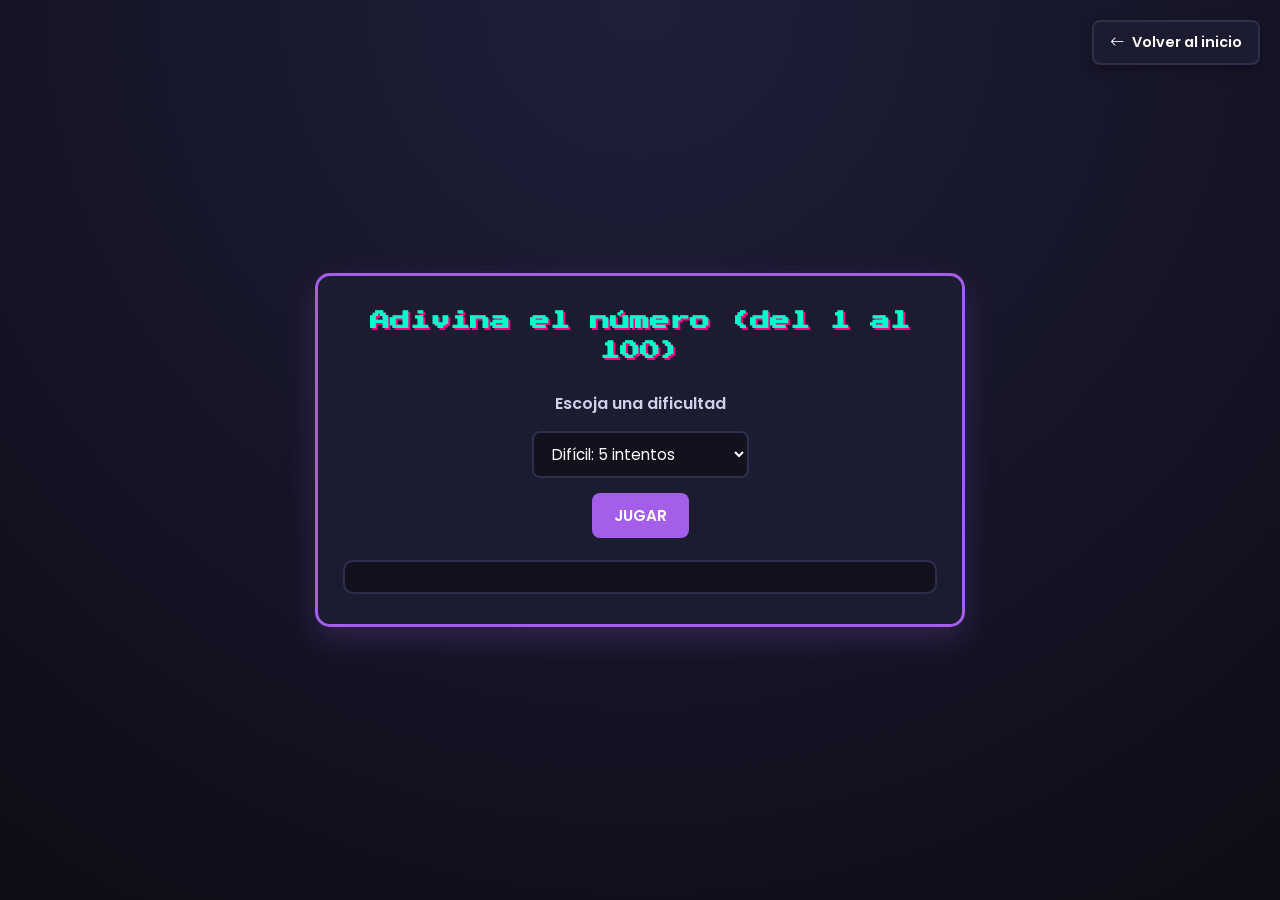
<file: adivinar/index.html>
<!doctype html>
<html lang="es">
<head>
    <title>Adivina el Número</title>
    <meta lang="es">
    <meta charset="UTF-8">
    <meta http-equiv="Content-Type" content="text/html; charset=UTF-8">
    <meta name="author" content="Isaac EA">
    <meta name="copyright" content="&copy, 2026 todos los derechos reservados">
    <meta name="keywords" content="adivina">
    <meta name="date" content="08-06-2026">
    <link href="https://fonts.googleapis.com/css2?family=Press+Start+2P&family=Poppins:wght@400;600&display=swap" rel="stylesheet">
    <link rel="stylesheet" href="https://cdn.jsdelivr.net/npm/bootstrap-icons@1.13.1/font/bootstrap-icons.min.css">
    <link rel="stylesheet" href="adivinar.css" media="all" />

</head>

<body>
    <div id="contenedor">
        <h1>Adivina el número (del 1 al 100)</h1>

        <form onsubmit="return false;">
            <div id="configuracion">
                <label for="dificultad">Escoja una dificultad</label>
                <select id="dificultad">
                    <option value="5">Difícil: 5 intentos</option>
                    <option value="7">Intermedio: 7 intentos</option>
                    <option value="10">Fácil: 10 intentos</option>
                </select>

                <input type="button" value="Jugar" OnClick="iniciar_juego()">
            </div>

            <div id="juego">
                <input id="numero_usuario" type="number" min="1" max="100" placeholder="Introduzca un número">
                <br />
                <input type="button" value="Probar" OnClick="evaluar()">
                <div id="aviso_input"></div>
            </div>
        </form>

        <div id="mensaje"></div>

        <div id="fin_juego">
            <p id="texto_fin"></p>
            <input type="button" value="Jugar otra vez" OnClick="reiniciar()">
        </div>
    </div>

    <a href="../index.html" class="btn-volver">
        <i class="bi bi-arrow-left"></i> Volver al inicio
    </a>

    <script src="adivinar.js"></script>

</body>
</html>
</file>
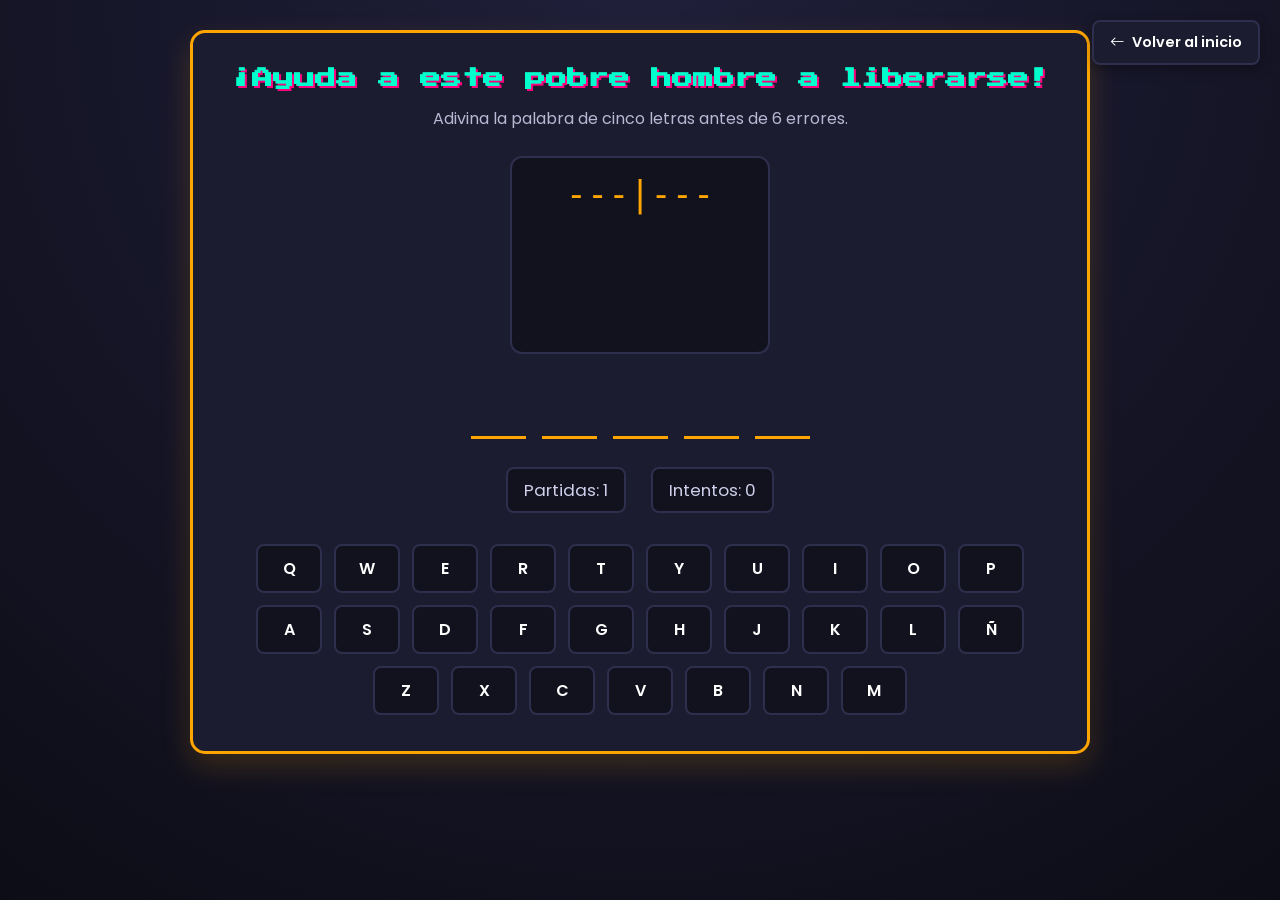
<file: ahorcado/index.html>
<!doctype html>
<html lang="es">
<head>
    <title>El Ahorcado</title>
    <meta lang="es">
    <meta charset="UTF-8">
    <meta http-equiv="Content-Type" content="text/html; charset=UTF-8">
    <meta name="author" content="Isaac EA">
    <meta name="copyright" content="&copy, 2026 todos los derechos reservados">
    <meta name="keywords" content="ahorcado">
    <meta name="date" content="2026-06-09">
    <link href="https://fonts.googleapis.com/css2?family=Press+Start+2P&family=Poppins:wght@400;600&display=swap" rel="stylesheet">
    <link rel="stylesheet" href="https://cdn.jsdelivr.net/npm/bootstrap-icons@1.13.1/font/bootstrap-icons.min.css">
    <link rel="stylesheet" href="ahorcado.css" media="all" />
</head>

<body>
    <div id="contenedor">
        <h1>¡Ayuda a este pobre hombre a liberarse!</h1>
        <h2>Adivina la palabra de cinco letras antes de 6 errores.</h2>

        <div id="fin_juego">
            <div id="mensaje"></div>
            <div id="reiniciar">
                <form>
                    <input id="boton" type="button" value="Intentarlo de nuevo" OnClick="reiniciar_juego()" />
                </form>
            </div>
        </div>

        <div id="monigote">
            <div id="cuerda">---|---</div>
            <div id="cabeza">O</div>
            <div id="brazo_izq">/</div>
            <div id="tronco">|</div>
            <div id="brazo_der">\</div>
            <div id="pierna_izq">/</div>
            <div id="pierna_der">\</div>
        </div>

        <div id="palabra">
            <div id="0" class="letra"></div>
            <div id="1" class="letra"></div>
            <div id="2" class="letra"></div>
            <div id="3" class="letra"></div>
            <div id="4" class="letra"></div>
        </div>

        <div id="informacion">
            <div id="info1">Partidas: 1</div>
            <div id="info2">Intentos: 0</div>
        </div>

        <div id="teclado"></div>

        <a href="../index.html" class="btn-volver">
            <i class="bi bi-arrow-left"></i> Volver al inicio
        </a>
    </div>

    <script src="ahorcado.js"></script>
</body>
</html>
</file>
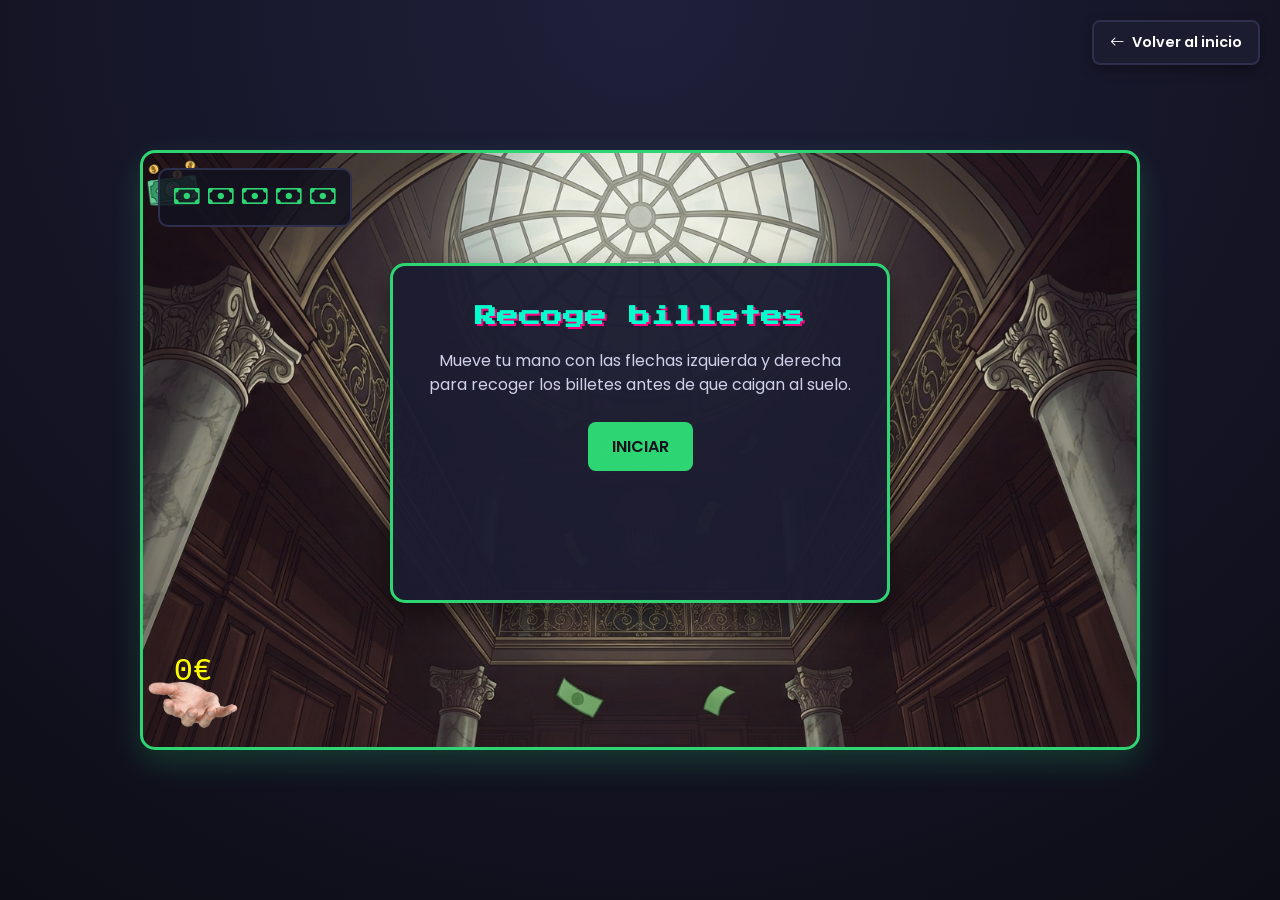
<file: atrapa-billetes/index.html>
<!DOCTYPE html>
<html lang="es">
<head>
    <meta charset="UTF-8">
    <meta name="viewport" content="width=device-width, initial-scale=1.0">
    <title>Lluvia de Billetes</title>
    <link href="https://fonts.googleapis.com/css2?family=Press+Start+2P&family=Poppins:wght@400;600&display=swap" rel="stylesheet">
    <link rel="stylesheet" href="billetes.css">
    <link rel="stylesheet" href="https://cdn.jsdelivr.net/npm/bootstrap-icons@1.13.1/font/bootstrap-icons.min.css">
</head>
<body>
    <div id="contenedor">
        <div id="areaJuego">
            <div id="capaCubo">
                <div id="cubo"></div>
            </div>
            <div id="capaGotas">
                <div id="gota1" class="gota"></div>
            </div>
            <div id="errores">
                <div id="1"><i class="bi bi-cash"></i></div>
                <div id="2"><i class="bi bi-cash"></i></div>
                <div id="3"><i class="bi bi-cash"></i></div>
                <div id="4"><i class="bi bi-cash"></i></div>
                <div id="5"><i class="bi bi-cash"></i></div>
            </div>
            <div id="inicio">
                <h1>Recoge billetes</h1>
                <p>Mueve tu mano con las flechas izquierda y derecha para recoger los billetes antes de que caigan al suelo.</p>
                <button id="iniciarJuego">Iniciar</button>
            </div>
            <div id="final">
                <h1>Recoge billetes</h1>
                <p>¡Es hora de irse! Has recogido suficientes billetes y es hora de malgastarlos.</p>
                <button id="reiniciarJuego">Reiniciar</button>
            </div>
        </div>

        <a href="../index.html" class="btn-volver">
            <i class="bi bi-arrow-left"></i> Volver al inicio
        </a>
    </div>
    <script src="billetes.js"></script>
</body>
</html>
</file>
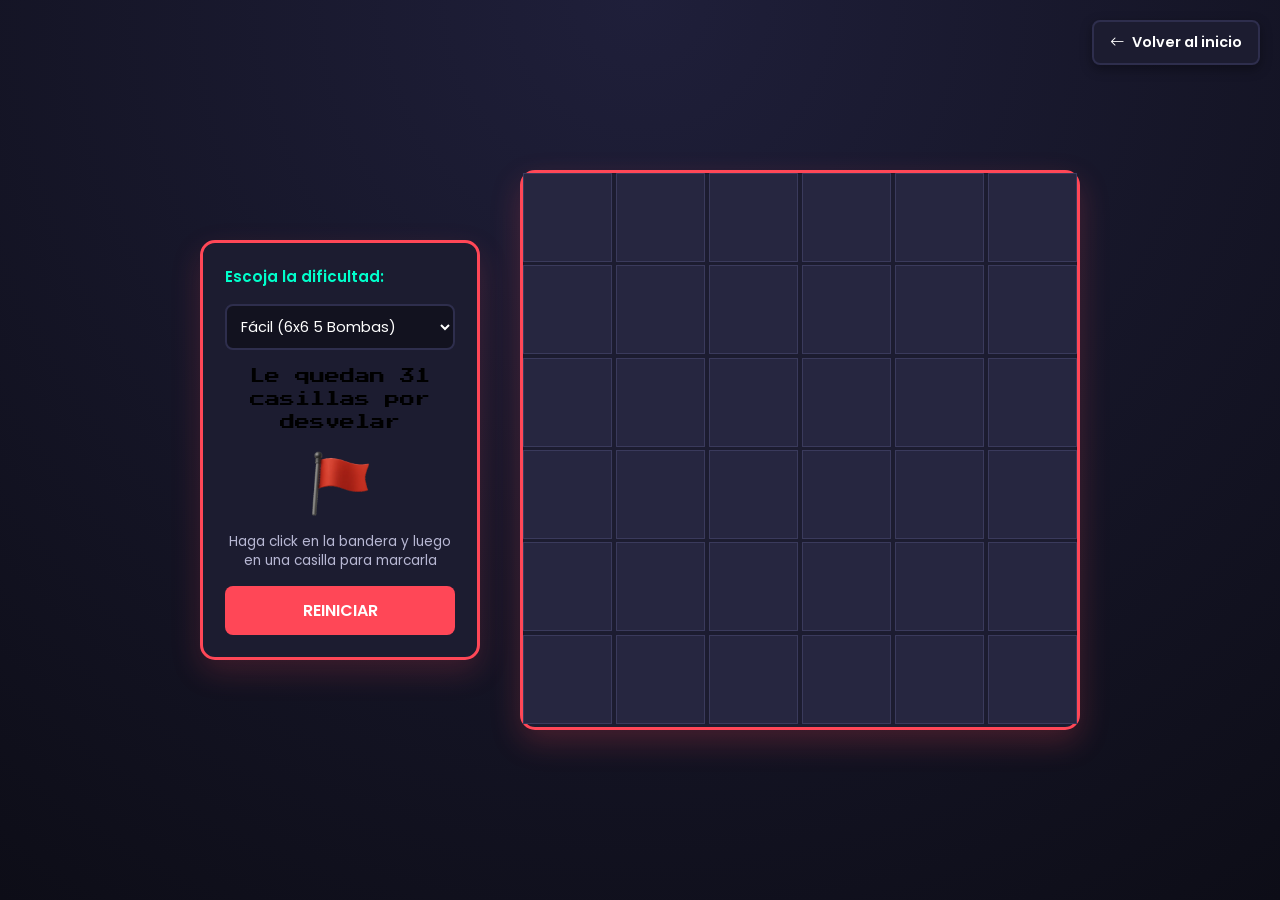
<file: buscaminas/index.html>
<!DOCTYPE html>
<html lang="es">
<head>
    <title>Buscaminas - Zona Arcade</title>
    <meta lang="es">
    <meta charset="UTF-8">
    <meta http-equiv="Content-Type" content="text/html; charset=UTF-8">
    <meta name="author" content="Isaac EA">
    <meta name="copyright" content="&copy, 2026 todos los derechos reservados">
    <meta name="keywords" content="buscaminas">
    <meta name="date" content="2026-06-25">
    <link href="https://fonts.googleapis.com/css2?family=Press+Start+2P&family=Poppins:wght@400;600&display=swap" rel="stylesheet">
    <link rel="stylesheet" href="https://cdn.jsdelivr.net/npm/bootstrap-icons@1.13.1/font/bootstrap-icons.min.css">
    <link rel="stylesheet" href="buscaminas.css">
</head>
<body>
    <div id="info">
        <label for="dificultad">Escoja la dificultad:</label>
        <select id="dificultad">
            <option id="facil" value="6" selected>Fácil (6x6 5 Bombas)</option>
            <option id="intermedio" value="9">Intermedio (9x9 12 Bombas)</option>
            <option id="dificil" value="12">Difícil (12x12 23 Bombas)</option>
        </select>

        <div id="resultado">
        </div>

        <div id="bandera">
            <img id="flagGrande" src="flag.png" alt="Bandera" />
        </div>

        <div id="frase">
            Haga click en la bandera y luego en una casilla para marcarla
        </div>

        <input type="button" id="reiniciar" value="Reiniciar" />
    </div>

    <div id="tablero">
    </div>

    <a href="../index.html" class="btn-volver">
        <i class="bi bi-arrow-left"></i> Volver al inicio
    </a>

    <script src="buscaminas.js"></script>
</body>
</html>
</file>
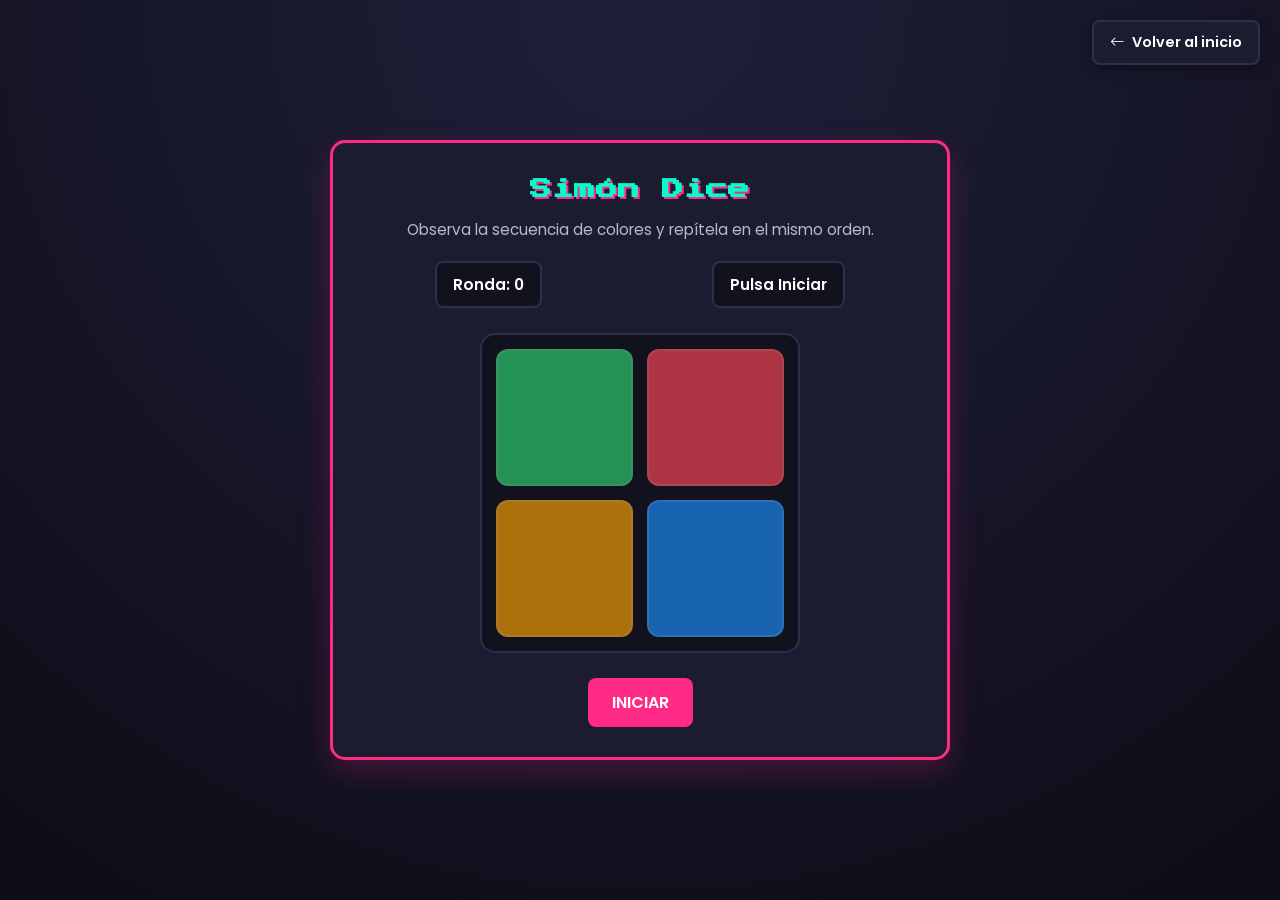
<file: simon/index.html>
<!DOCTYPE html>
<html lang="es">
<head>
    <meta charset="UTF-8">
    <meta name="viewport" content="width=device-width, initial-scale=1.0">
    <title>Simón Dice - Zona Arcade</title>
    <link href="https://fonts.googleapis.com/css2?family=Press+Start+2P&family=Poppins:wght@400;600&display=swap" rel="stylesheet">
    <link rel="stylesheet" href="https://cdn.jsdelivr.net/npm/bootstrap-icons@1.13.1/font/bootstrap-icons.min.css">
    <link rel="stylesheet" href="simon.css">
</head>
<body>
    <div id="contenedor">
        <h1>Simón Dice</h1>
        <p id="instrucciones">Observa la secuencia de colores y repítela en el mismo orden.</p>

        <div id="marcador">
            <div id="ronda">Ronda: 0</div>
            <div id="estado">Pulsa Iniciar</div>
        </div>

        <div id="tablero_simon">
            <div id="color0" class="boton-color verde" data-color="0"></div>
            <div id="color1" class="boton-color rojo" data-color="1"></div>
            <div id="color2" class="boton-color amarillo" data-color="2"></div>
            <div id="color3" class="boton-color azul" data-color="3"></div>
        </div>

        <div id="controles">
            <input type="button" id="btn_iniciar" value="Iniciar" onclick="iniciar_juego()">
        </div>

        <div id="fin_juego">
            <p id="mensaje_fin"></p>
            <input type="button" id="btn_reiniciar" value="Jugar otra vez" onclick="reiniciar_juego()">
        </div>
    </div>

    <a href="../index.html" class="btn-volver">
        <i class="bi bi-arrow-left"></i> Volver al inicio
    </a>

    <script src="simon.js"></script>
</body>
</html>
</file>
<file: adivinar/adivinar.css>
* {
    margin: 0;
    padding: 0;
    box-sizing: border-box;
}

body {
    background-color: #12121f;
    background-image: radial-gradient(circle at top, #1f1f3a 0%, #0d0d17 100%);
    color: #ffffff;
    font-family: 'Poppins', sans-serif;
    min-height: 100vh;
    display: flex;
    align-items: center;
    justify-content: center;
    padding: 30px 20px;
}

#contenedor {
    width: 100%;
    max-width: 650px;
    background-color: #1c1c30;
    border: 3px solid #a55eea;
    border-radius: 15px;
    padding: 30px 25px;
    box-shadow: 0 12px 30px rgba(165, 94, 234, 0.2);
    text-align: center;
    position: relative;
}

h1 {
    font-family: 'Press Start 2P', cursive;
    font-size: 1.25rem;
    color: #00ffcc;
    text-shadow: 2px 2px 0px #ff007f;
    line-height: 1.5;
    margin-bottom: 25px;
}

#configuracion {
    display: flex;
    flex-direction: column;
    align-items: center;
    gap: 15px;
}

label[for="dificultad"] {
    color: #d0d0eb;
    font-size: 1rem;
    font-weight: 600;
}

select {
    background-color: #12121f;
    color: #ffffff;
    border: 2px solid #2e2e4d;
    border-radius: 8px;
    padding: 10px 14px;
    font-family: 'Poppins', sans-serif;
    font-size: 0.95rem;
    cursor: pointer;
}

/* Oculta la capa del juego inicialmente */
#juego {
    display: none;
    margin-top: 15px;
}

input[type="number"] {
    width: 220px;
    padding: 10px 14px;
    border-radius: 8px;
    border: 2px solid #2e2e4d;
    background-color: #12121f;
    color: #ffffff;
    font-family: 'Poppins', sans-serif;
    font-size: 1rem;
    text-align: center;
    margin-bottom: 15px;
}

input[type="button"] {
    background-color: #a55eea;
    color: #ffffff;
    border: none;
    border-radius: 8px;
    padding: 11px 22px;
    font-family: 'Poppins', sans-serif;
    font-size: 0.95rem;
    font-weight: 600;
    text-transform: uppercase;
    cursor: pointer;
    transition: transform 0.2s ease, background-color 0.2s ease;
}

input[type="button"]:hover {
    background-color: #00ffcc;
    color: #12121f;
    transform: translateY(-2px);
}

#aviso_input {
    margin-top: 12px;
    color: #ffa502;
    font-size: 0.9rem;
    font-weight: 600;
    min-height: 20px;
}

#mensaje {
    margin-top: 22px;
    text-align: left;
    background-color: #12121f;
    border: 2px solid #2e2e4d;
    border-radius: 10px;
    padding: 15px;
    font-size: 0.95rem;
    color: #d0d0eb;
}

.fila-intento {
    display: flex;
    justify-content: space-between;
    align-items: center;
    gap: 10px;
    padding: 8px 10px;
    margin-bottom: 8px;
    background-color: #1c1c30;
    border-radius: 8px;
    border-left: 4px solid #a55eea;
}

.fila-intento:last-child {
    margin-bottom: 0;
}

.pista-bajo {
    background-color: rgba(30, 144, 255, 0.2);
    color: #70a1ff;
    padding: 3px 9px;
    border-radius: 6px;
    font-size: 0.82rem;
    font-weight: 600;
}

.pista-alto {
    background-color: rgba(255, 165, 2, 0.2);
    color: #ffa502;
    padding: 3px 9px;
    border-radius: 6px;
    font-size: 0.82rem;
    font-weight: 600;
}

.pista-acierto {
    background-color: rgba(46, 213, 115, 0.2);
    color: #2ed573;
    padding: 3px 9px;
    border-radius: 6px;
    font-size: 0.82rem;
    font-weight: 600;
}

/* Mensaje en pantalla al ganar o perder */
#fin_juego {
    display: none;
    margin-top: 20px;
    background-color: #12121f;
    border: 2px solid #a55eea;
    border-radius: 12px;
    padding: 20px;
    text-align: center;
}

#fin_juego.ganar {
    border-color: #2ed573;
}

#fin_juego.perder {
    border-color: #ff4757;
}

#texto_fin {
    font-weight: 600;
    font-size: 1rem;
    margin-bottom: 15px;
    line-height: 1.5;
}

#fin_juego.ganar #texto_fin {
    color: #2ed573;
}

#fin_juego.perder #texto_fin {
    color: #ff4757;
}

.btn-volver {
    position: fixed;
    top: 20px;
    right: 20px;
    z-index: 1000;
    display: inline-flex;
    align-items: center;
    gap: 8px;
    background-color: #1c1c30;
    color: #ffffff;
    text-decoration: none;
    padding: 10px 16px;
    border: 2px solid #2e2e4d;
    border-radius: 8px;
    font-family: 'Poppins', sans-serif;
    font-size: 0.9rem;
    font-weight: 600;
    box-shadow: 0 4px 12px rgba(0, 0, 0, 0.35);
    transition: transform 0.2s ease, background-color 0.2s ease, border-color 0.2s ease;
}

.btn-volver:hover {
    background-color: #2e2e4d;
    border-color: #00ffcc;
    color: #00ffcc;
    transform: translateY(-2px);
}
</file>
<file: ahorcado/ahorcado.css>
* {
    margin: 0;
    padding: 0;
    box-sizing: border-box;
}

body {
    background-color: #12121f;
    background-image: radial-gradient(circle at top, #1f1f3a 0%, #0d0d17 100%);
    color: #ffffff;
    font-family: 'Poppins', sans-serif;
    min-height: 100vh;
    padding: 30px 20px;
}

#contenedor {
    max-width: 900px;
    margin: 0 auto;
    background-color: #1c1c30;
    border: 3px solid #ffa502;
    border-radius: 15px;
    padding: 30px 25px;
    box-shadow: 0 12px 30px rgba(255, 165, 2, 0.18);
}

/* Título */
h1 {
    text-align: center;
    color: #00ffcc;
    text-shadow: 2px 2px 0px #ff007f;
    font-family: 'Press Start 2P', cursive;
    font-size: 1.3rem;
    line-height: 1.5;
    margin-bottom: 12px;
}

h2 {
    text-align: center;
    color: #b8b8d4;
    font-family: 'Poppins', sans-serif;
    font-size: 1rem;
    font-weight: 400;
    margin-bottom: 25px;
}

img {
    width: 80px;
    height: 70px;
    border: 5px solid black;
    border-radius: 150px;
}

/* Monigote */
#monigote {
    width: 260px;
    margin: 0 auto 25px auto;
    display: flex;
    flex-wrap: wrap;
    font-size: 2.2rem;
    justify-content: center;
    background-color: #12121f;
    border: 2px solid #2e2e4d;
    border-radius: 12px;
    padding: 15px;
    color: #ffa502;
    font-family: monospace;
}

#cuerda, #cabeza {
    width: 100%;
    text-align: center;
}

#brazo_izq {
    width: 45%;
    text-align: right;
}

#tronco {
    width: 10%;
    text-align: center;
    font-weight: bold;
}

#brazo_der {
    width: 45%;
    text-align: left;
}

#pierna_izq {
    width: 50%;
    text-align: right;
}

#pierna_der {
    width: 50%;
    text-align: left;
}

/* Palabra */
#palabra {
    width: 100%;
    max-width: 500px;
    margin: 0 auto 20px auto;
    display: flex;
    flex-wrap: wrap;
    font-size: 2.5rem;
    font-weight: 600;
    justify-content: center;
    color: #ffffff;
}

.letra {
    width: 55px;
    height: 1.3em;
    text-align: center;
    margin: 8px;
    border-bottom: 3px solid #ffa502;
}

/* Información */
#informacion {
    display: flex;
    justify-content: center;
    gap: 25px;
    font-size: 1.05rem;
    color: #d0d0eb;
    margin-bottom: 25px;
}

#info1, #info2 {
    background-color: #12121f;
    border: 2px solid #2e2e4d;
    border-radius: 8px;
    padding: 8px 16px;
}

/* Teclado */
/* Teclado */
/* Teclado */
#teclado {
    width: 100%;
    max-width: 780px;
    margin: 0 auto;
    display: flex;
    flex-wrap: wrap;
    justify-content: center;
}

.tecla {
    width: 66px;
    border: 2px solid #2e2e4d;
    background-color: #12121f;
    border-radius: 8px;
    margin: 6px;
    padding: 10px 4px;
    color: #ffffff;
    font-weight: 600;
    text-align: center;
    cursor: pointer;
    transition: transform 0.15s ease, background-color 0.2s ease, border-color 0.2s ease;
}

.tecla:hover {
    background-color: #ffa502;
    border-color: #ffa502;
    color: #12121f;
    transform: translateY(-2px);
}

/* Ventana de fin de juego */
#fin_juego {
    border: 3px solid #ffa502;
    border-radius: 15px;
    background-color: rgba(28, 28, 48, 0.97);
    width: 420px;
    max-width: 90%;
    min-height: 240px;
    padding: 25px;
    position: fixed;
    top: 160px;
    left: 50%;
    transform: translateX(-50%);
    z-index: 1000;
    visibility: hidden;
    color: #ffffff;
    font-size: 1.5rem;
    text-align: center;
    box-shadow: 0 12px 30px rgba(0, 0, 0, 0.6);
}

#mensaje {
    margin-bottom: 20px;
    color: #00ffcc;
}

#boton {
    background-color: #ffa502;
    color: #12121f;
    font-family: 'Poppins', sans-serif;
    font-weight: 600;
    border: none;
    border-radius: 8px;
    padding: 12px 20px;
    font-size: 1rem;
    cursor: pointer;
    transition: transform 0.2s ease, background-color 0.2s ease;
}

#boton:hover {
    background-color: #00ffcc;
    color: #12121f;
    transform: translateY(-2px);
}

/* Botón de volver al inicio */
.btn-volver {
    position: fixed;
    top: 20px;
    right: 20px;
    z-index: 1000;
    display: inline-flex;
    align-items: center;
    gap: 8px;
    background-color: #1c1c30;
    color: #ffffff;
    text-decoration: none;
    padding: 10px 16px;
    border: 2px solid #2e2e4d;
    border-radius: 8px;
    font-family: 'Poppins', sans-serif;
    font-size: 0.9rem;
    font-weight: 600;
    box-shadow: 0 4px 12px rgba(0, 0, 0, 0.35);
    transition: transform 0.2s ease, background-color 0.2s ease, border-color 0.2s ease;
}

.btn-volver:hover {
    background-color: #2e2e4d;
    border-color: #00ffcc;
    color: #00ffcc;
    transform: translateY(-2px);
}
</file>
<file: atrapa-billetes/billetes.css>
* {
    margin: 0;
    padding: 0;
    box-sizing: border-box;
}

body {
    background-color: #12121f;
    background-image: radial-gradient(circle at top, #1f1f3a 0%, #0d0d17 100%);
    color: #ffffff;
    font-family: 'Poppins', sans-serif;
    min-height: 100vh;
    display: flex;
    align-items: center;
    justify-content: center;
    padding: 20px;
}

#contenedor {
    width: 100%;
    display: flex;
    justify-content: center;
    align-items: center;
}

#areaJuego {
    position: relative;
    width: 1000px;
    height: 600px;
    border: 3px solid #2ed573;
    border-radius: 15px;
    overflow: hidden;
    margin: 0 auto;
    box-shadow: 0 12px 30px rgba(46, 213, 115, 0.2);
    background-image: url(img/fondo.jpg);
    background-size: cover;
    background-position: center;
    background-repeat: no-repeat;
}

#capaCubo, #capaGotas {
    position: absolute;
    top: 0px;
    left: 0px;
}

#capaCubo {
    z-index: 100;
}

#capaGotas {
    z-index: 50;
}

#cubo {
    position: absolute;
    top: 500px;
    left: 0px;
    width: 100px;
    height: 100px;
    background-image: url(img/manos.WebP);
    background-size: contain;
    background-position: center;
    background-repeat: no-repeat;
    color: yellow;
    font-size: xx-large;
    font-family: Courier;
    text-align: center;
}

.gota {
    position: absolute;
    top: 0px;
    left: 0px;
    width: 60px;
    height: 60px;
    background-image: url(img/billetes.png);
    background-size: contain;
    background-repeat: no-repeat;
}

#errores {
    position: relative;
    z-index: 120;
    display: inline-flex;
    gap: 8px;
    margin: 15px;
    padding: 8px 14px;
    background-color: rgba(18, 18, 31, 0.85);
    border: 2px solid #2e2e4d;
    border-radius: 10px;
    font-size: 1.6rem;
    color: #2ed573;
}

#inicio, #final {
    position: absolute;
    z-index: 200;
    width: 500px;
    min-height: 340px;
    padding: 35px 30px;
    top: 110px;
    left: 50%;
    transform: translateX(-50%);
    background-color: rgba(28, 28, 48, 0.96);
    border: 3px solid #2ed573;
    border-radius: 15px;
    box-shadow: 0 12px 30px rgba(0, 0, 0, 0.5);
    font-size: 1.2rem;
    text-align: center;
}

#inicio h1, #final h1 {
    font-family: 'Press Start 2P', cursive;
    font-size: 1.35rem;
    color: #00ffcc;
    text-shadow: 2px 2px 0px #ff007f;
    margin-bottom: 18px;
    line-height: 1.4;
}

#inicio p, #final p {
    font-size: 1rem;
    color: #d0d0eb;
    line-height: 1.5;
    margin-bottom: 25px;
}

button {
    background-color: #2ed573;
    color: #12121f;
    border: none;
    border-radius: 8px;
    padding: 12px 24px;
    font-family: 'Poppins', sans-serif;
    font-size: 1rem;
    font-weight: 600;
    text-transform: uppercase;
    cursor: pointer;
    transition: transform 0.2s ease, background-color 0.2s ease;
}

button:hover {
    background-color: #00ffcc;
    transform: translateY(-2px);
}

.btn-volver {
    position: fixed;
    top: 20px;
    right: 20px;
    z-index: 1000;
    display: inline-flex;
    align-items: center;
    gap: 8px;
    background-color: #1c1c30;
    color: #ffffff;
    text-decoration: none;
    padding: 10px 16px;
    border: 2px solid #2e2e4d;
    border-radius: 8px;
    font-family: 'Poppins', sans-serif;
    font-size: 0.9rem;
    font-weight: 600;
    box-shadow: 0 4px 12px rgba(0, 0, 0, 0.35);
    transition: transform 0.2s ease, background-color 0.2s ease, border-color 0.2s ease;
}

.btn-volver:hover {
    background-color: #2e2e4d;
    border-color: #00ffcc;
    color: #00ffcc;
    transform: translateY(-2px);
}
</file>
<file: buscaminas/buscaminas.css>
* {
    margin: 0;
    padding: 0;
    box-sizing: border-box;
}

body {
    background-color: #12121f;
    background-image: radial-gradient(circle at top, #1f1f3a 0%, #0d0d17 100%);
    color: #ffffff;
    font-family: 'Poppins', sans-serif;
    min-height: 100vh;
    display: flex;
    justify-content: center;
    align-items: center;
    gap: 40px;
    padding: 30px 20px;
    flex-wrap: wrap;
}

#info {
    display: flex;
    flex-direction: column;
    justify-content: space-between;
    gap: 15px;
    width: 280px;
    min-height: 420px;
    background-color: #1c1c30;
    border: 3px solid #ff4757;
    border-radius: 15px;
    padding: 22px;
    box-shadow: 0 12px 30px rgba(255, 71, 87, 0.18);
}

label[for="dificultad"] {
    font-weight: 600;
    color: #00ffcc;
    font-size: 0.95rem;
}

#dificultad {
    background-color: #12121f;
    color: #ffffff;
    border: 2px solid #2e2e4d;
    border-radius: 8px;
    padding: 10px;
    font-family: 'Poppins', sans-serif;
    font-size: 0.9rem;
    cursor: pointer;
}

#tablero {
    width: 560px;
    height: 560px;
    background-color: #1c1c30;
    border: 3px solid #ff4757;
    border-radius: 15px;
    box-shadow: 0 12px 30px rgba(255, 71, 87, 0.22);
    display: flex;
    flex-wrap: wrap;
    justify-content: space-between;
    position: relative;
}

.casilla, .vacia, .casillaBomba {
    border: 1px solid #3a3a5c;
    display: flex;
    justify-content: center;
    align-items: center;
    font-size: 1.8rem;
    font-weight: bold;
    cursor: pointer;
    background-color: #262640;
    color: #ff4757;
    position: relative;
    box-sizing: border-box;
}

.casilla:hover, .vacia:hover, .casillaBomba:hover {
    background-color: #323254;
}

#bomba {
    width: 80%;
    visibility: hidden;
    pointer-events: none;
}

#bandera {
    justify-content: center;
    display: flex;
}

#flagGrande {
    width: 65px;
    cursor: pointer;
    transition: transform 0.2s ease;
}

#flagGrande:hover {
    transform: scale(1.1);
}

#flag {
    width: 80%;
    pointer-events: none;
    position: absolute;
}

#explosion, #confeti {
    position: absolute;
    width: 100%;
    height: 100%;
    pointer-events: none;
}

#resultado {
    font-family: 'Press Start 2P', cursive;
    font-size: 0.95rem;
    line-height: 1.5;
    color: #00ffcc;
    text-align: center;
    min-height: 30px;
}

#frase {
    font-size: 0.85rem;
    color: #b8b8d4;
    text-align: center;
    line-height: 1.4;
}

#reiniciar {
    background-color: #ff4757;
    color: #ffffff;
    border: none;
    border-radius: 8px;
    padding: 12px 18px;
    font-family: 'Poppins', sans-serif;
    font-size: 1rem;
    font-weight: 600;
    text-transform: uppercase;
    cursor: pointer;
    transition: transform 0.2s ease, background-color 0.2s ease;
}

#reiniciar:hover {
    background-color: #00ffcc;
    color: #12121f;
    transform: translateY(-2px);
}

.btn-volver {
    position: fixed;
    top: 20px;
    right: 20px;
    z-index: 1000;
    display: inline-flex;
    align-items: center;
    gap: 8px;
    background-color: #1c1c30;
    color: #ffffff;
    text-decoration: none;
    padding: 10px 16px;
    border: 2px solid #2e2e4d;
    border-radius: 8px;
    font-family: 'Poppins', sans-serif;
    font-size: 0.9rem;
    font-weight: 600;
    box-shadow: 0 4px 12px rgba(0, 0, 0, 0.35);
    transition: transform 0.2s ease, background-color 0.2s ease, border-color 0.2s ease;
}

.btn-volver:hover {
    background-color: #2e2e4d;
    border-color: #00ffcc;
    color: #00ffcc;
    transform: translateY(-2px);
}
</file>
<file: simon/simon.css>
* {
    margin: 0;
    padding: 0;
    box-sizing: border-box;
}

body {
    background-color: #12121f;
    background-image: radial-gradient(circle at top, #1f1f3a 0%, #0d0d17 100%);
    color: #ffffff;
    font-family: 'Poppins', sans-serif;
    min-height: 100vh;
    display: flex;
    align-items: center;
    justify-content: center;
    padding: 30px 20px;
}

#contenedor {
    width: 100%;
    max-width: 620px;
    background-color: #1c1c30;
    border: 3px solid #ff2a85;
    border-radius: 15px;
    padding: 30px 25px;
    box-shadow: 0 12px 30px rgba(255, 42, 133, 0.22);
    text-align: center;
}

h1 {
    font-family: 'Press Start 2P', cursive;
    font-size: 1.35rem;
    color: #00ffcc;
    text-shadow: 2px 2px 0px #ff2a85;
    line-height: 1.5;
    margin-bottom: 12px;
}

#instrucciones {
    color: #b8b8d4;
    font-size: 0.95rem;
    margin-bottom: 20px;
}

#marcador {
    display: flex;
    justify-content: space-around;
    gap: 15px;
    margin-bottom: 25px;
    flex-wrap: wrap;
}

#ronda, #estado {
    background-color: #12121f;
    border: 2px solid #2e2e4d;
    border-radius: 8px;
    padding: 10px 16px;
    font-size: 0.95rem;
    font-weight: 600;
    color: #ffffff;
}

#tablero_simon {
    width: 320px;
    height: 320px;
    max-width: 85vw;
    max-height: 85vw;
    margin: 0 auto 25px auto;
    display: flex;
    flex-wrap: wrap;
    justify-content: space-between;
    align-content: space-between;
    gap: 14px;
    background-color: #12121f;
    border: 2px solid #2e2e4d;
    border-radius: 15px;
    padding: 14px;
}

.boton-color {
    width: calc(50% - 7px);
    height: calc(50% - 7px);
    border-radius: 12px;
    cursor: pointer;
    opacity: 0.65;
    border: 2px solid rgba(255, 255, 255, 0.15);
    transition: transform 0.15s ease, opacity 0.15s ease, box-shadow 0.15s ease;
}

.boton-color:hover {
    opacity: 0.85;
}

.verde {
    background-color: #2ed573;
}

.rojo {
    background-color: #ff4757;
}

.amarillo {
    background-color: #ffa502;
}

.azul {
    background-color: #1e90ff;
}

.iluminado {
    opacity: 1;
    transform: scale(1.03);
    box-shadow: 0 0 22px rgba(255, 255, 255, 0.75);
    border-color: #ffffff;
}

input[type="button"] {
    background-color: #ff2a85;
    color: #ffffff;
    border: none;
    border-radius: 8px;
    padding: 12px 24px;
    font-family: 'Poppins', sans-serif;
    font-size: 1rem;
    font-weight: 600;
    text-transform: uppercase;
    cursor: pointer;
    transition: transform 0.2s ease, background-color 0.2s ease;
}

input[type="button"]:hover {
    background-color: #00ffcc;
    color: #12121f;
    transform: translateY(-2px);
}

#fin_juego {
    display: none;
    margin-top: 20px;
    background-color: #12121f;
    border: 2px solid #ff2a85;
    border-radius: 12px;
    padding: 20px;
}

#mensaje_fin {
    color: #ff6b9d;
    font-weight: 600;
    font-size: 1rem;
    margin-bottom: 15px;
    line-height: 1.5;
}

.btn-volver {
    position: fixed;
    top: 20px;
    right: 20px;
    z-index: 1000;
    display: inline-flex;
    align-items: center;
    gap: 8px;
    background-color: #1c1c30;
    color: #ffffff;
    text-decoration: none;
    padding: 10px 16px;
    border: 2px solid #2e2e4d;
    border-radius: 8px;
    font-family: 'Poppins', sans-serif;
    font-size: 0.9rem;
    font-weight: 600;
    box-shadow: 0 4px 12px rgba(0, 0, 0, 0.35);
    transition: transform 0.2s ease, background-color 0.2s ease, border-color 0.2s ease;
}

.btn-volver:hover {
    background-color: #2e2e4d;
    border-color: #00ffcc;
    color: #00ffcc;
    transform: translateY(-2px);
}
</file>
